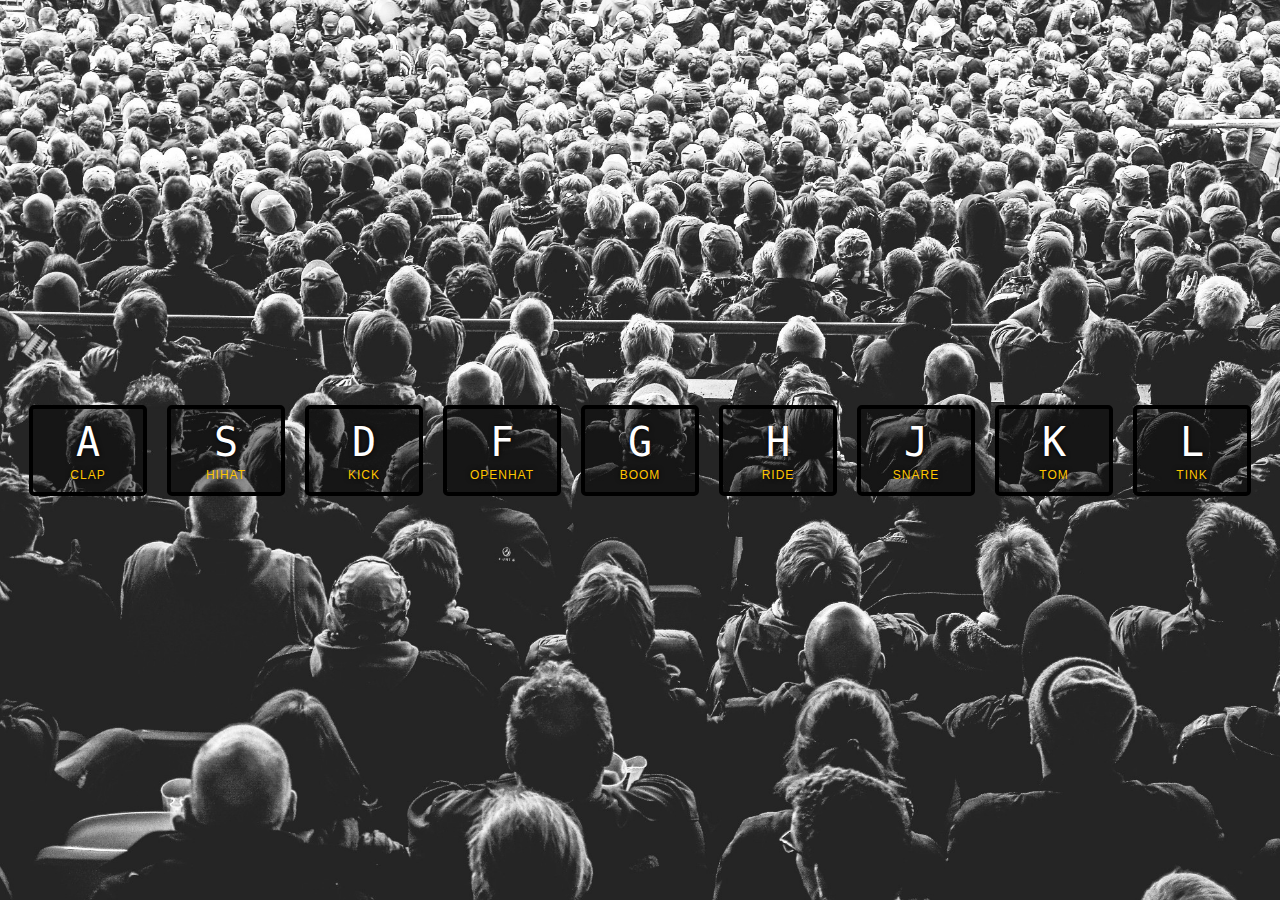
<file: index.html>
<!DOCTYPE html>
<html lang="en">
<head>
  <meta charset="UTF-8">
  <title>JS Drum Kit</title>
  <link rel="stylesheet" href="style.css">
</head>
<body>


  <div class="keys">
    <div data-key="65" class="key">
      <kbd>A</kbd>
      <span class="sound">clap</span>
    </div>
    <div data-key="83" class="key">
      <kbd>S</kbd>
      <span class="sound">hihat</span>
    </div>
    <div data-key="68" class="key">
      <kbd>D</kbd>
      <span class="sound">kick</span>
    </div>
    <div data-key="70" class="key">
      <kbd>F</kbd>
      <span class="sound">openhat</span>
    </div>
    <div data-key="71" class="key">
      <kbd>G</kbd>
      <span class="sound">boom</span>
    </div>
    <div data-key="72" class="key">
      <kbd>H</kbd>
      <span class="sound">ride</span>
    </div>
    <div data-key="74" class="key">
      <kbd>J</kbd>
      <span class="sound">snare</span>
    </div>
    <div data-key="75" class="key">
      <kbd>K</kbd>
      <span class="sound">tom</span>
    </div>
    <div data-key="76" class="key">
      <kbd>L</kbd>
      <span class="sound">tink</span>
    </div>
  </div>

  <audio data-key="65" src="sounds/clap.wav"></audio>
  <audio data-key="83" src="sounds/hihat.wav"></audio>
  <audio data-key="68" src="sounds/kick.wav"></audio>
  <audio data-key="70" src="sounds/openhat.wav"></audio>
  <audio data-key="71" src="sounds/boom.wav"></audio>
  <audio data-key="72" src="sounds/ride.wav"></audio>
  <audio data-key="74" src="sounds/snare.wav"></audio>
  <audio data-key="75" src="sounds/tom.wav"></audio>
  <audio data-key="76" src="sounds/tink.wav"></audio>

<script>
window.addEventListener("keydown", function(e){
const audio = document.querySelector(`audio[data-key="${e.keyCode}"]`)
const key = document.querySelector(`.key[data-key="${e.keyCode}"]`);
if (!audio) return; // stop the funtion from running all together
audio.currentTime = 0; // rewind to the start
audio.play();
key.classList.add("playing");
});

function removeTransition(e) {
  if (e.propertyName !== "transform") return; // skip it if it's not a transform
  this.classList.remove("playing");
}

const keys = document.querySelectorAll(".key");
keys.forEach(key => key.addEventListener("transitionend", removeTransition));
</script>


</body>
</html>
</file>
<file: style.css>
html {
  font-size: 10px;
  background: url('./background.jpg') bottom center;
  background-size: cover;
}

body,html {
  margin: 0;
  padding: 0;
  font-family: sans-serif;
}

.keys {
  display: flex;
  flex: 1;
  min-height: 100vh;
  align-items: center;
  justify-content: center;
}

.key {
  border: .4rem solid black;
  border-radius: .5rem;
  margin: 1rem;
  font-size: 1.5rem;
  padding: 1rem .5rem;
  transition: all .07s ease;
  width: 10rem;
  text-align: center;
  color: white;
  background: rgba(0,0,0,0.4);
  text-shadow: 0 0 .5rem black;
}

.playing {
  transform: scale(1.1);
  border-color: #ff0000;
  box-shadow: 0 0 1rem #ffc600;
}

kbd {
  display: block;
  font-size: 4rem;
}

.sound {
  font-size: 1.2rem;
  text-transform: uppercase;
  letter-spacing: .1rem;
  color: #ffc600;
}
</file>
